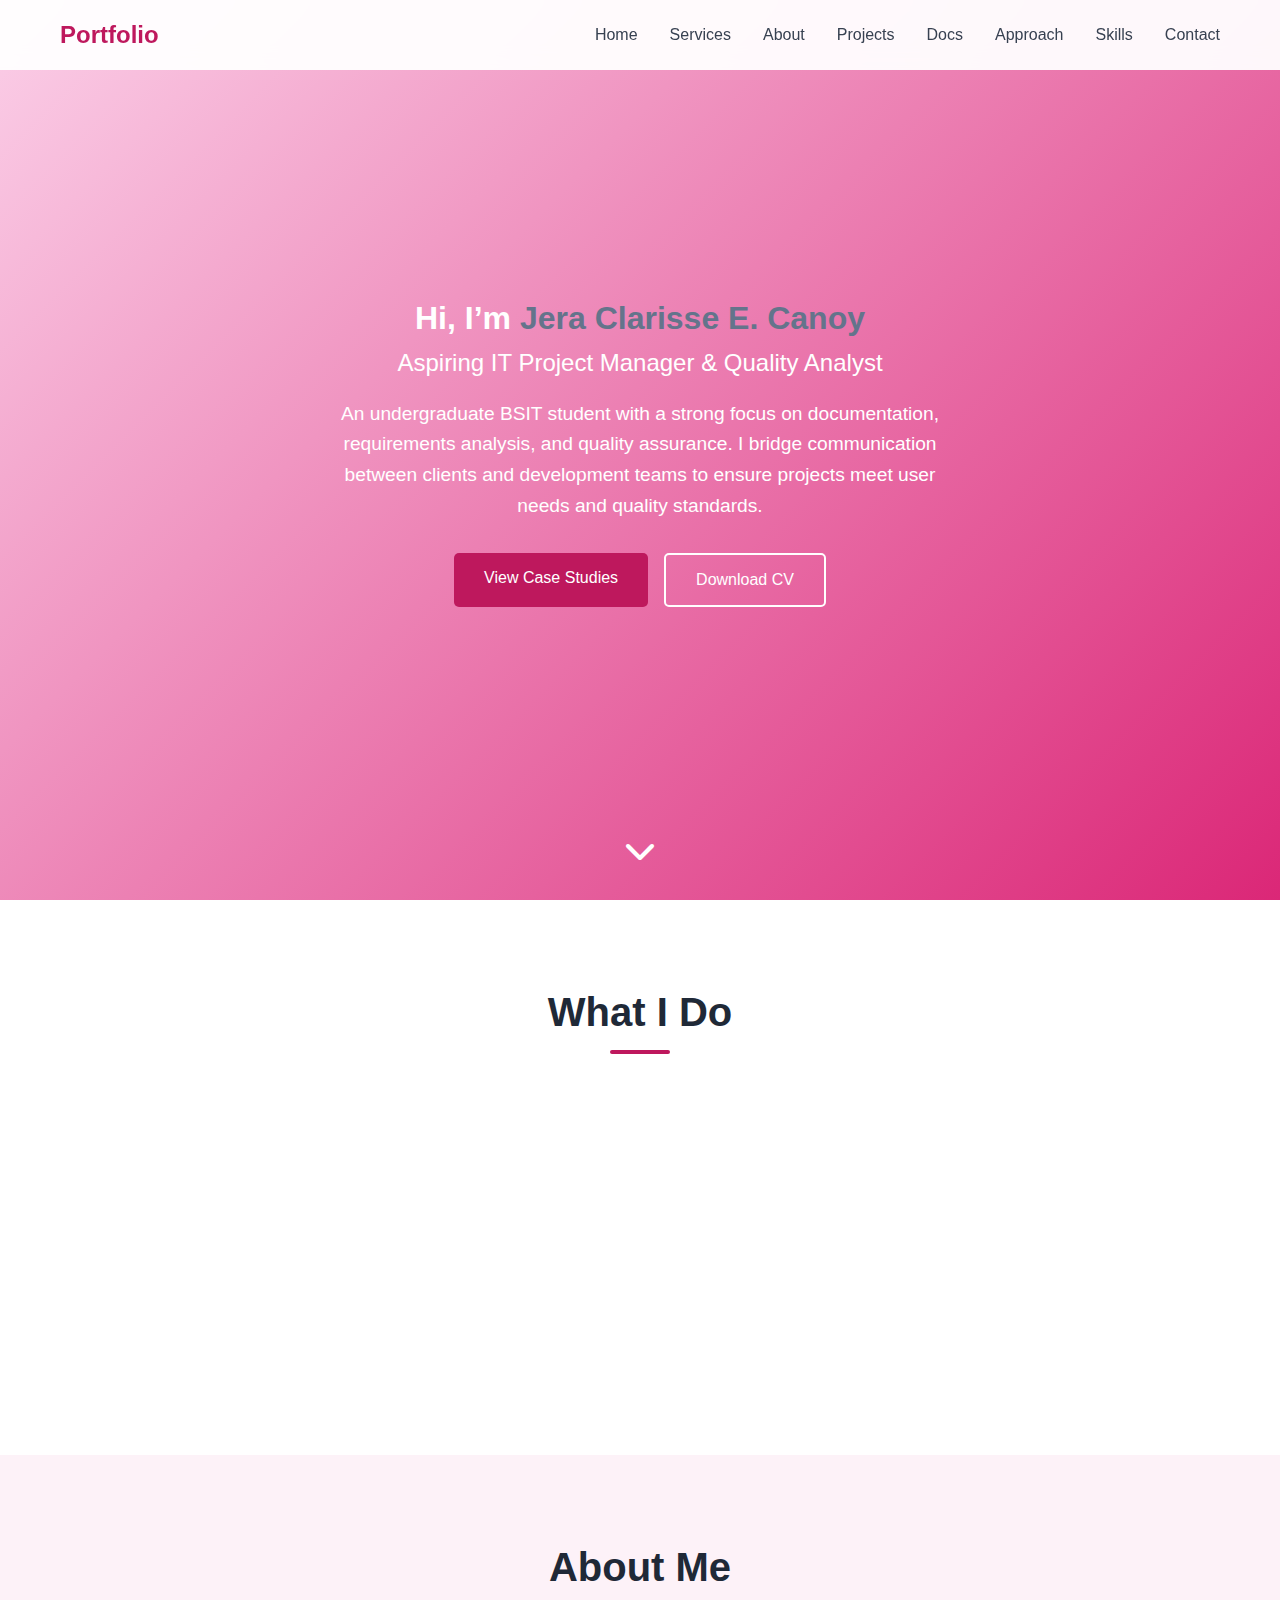
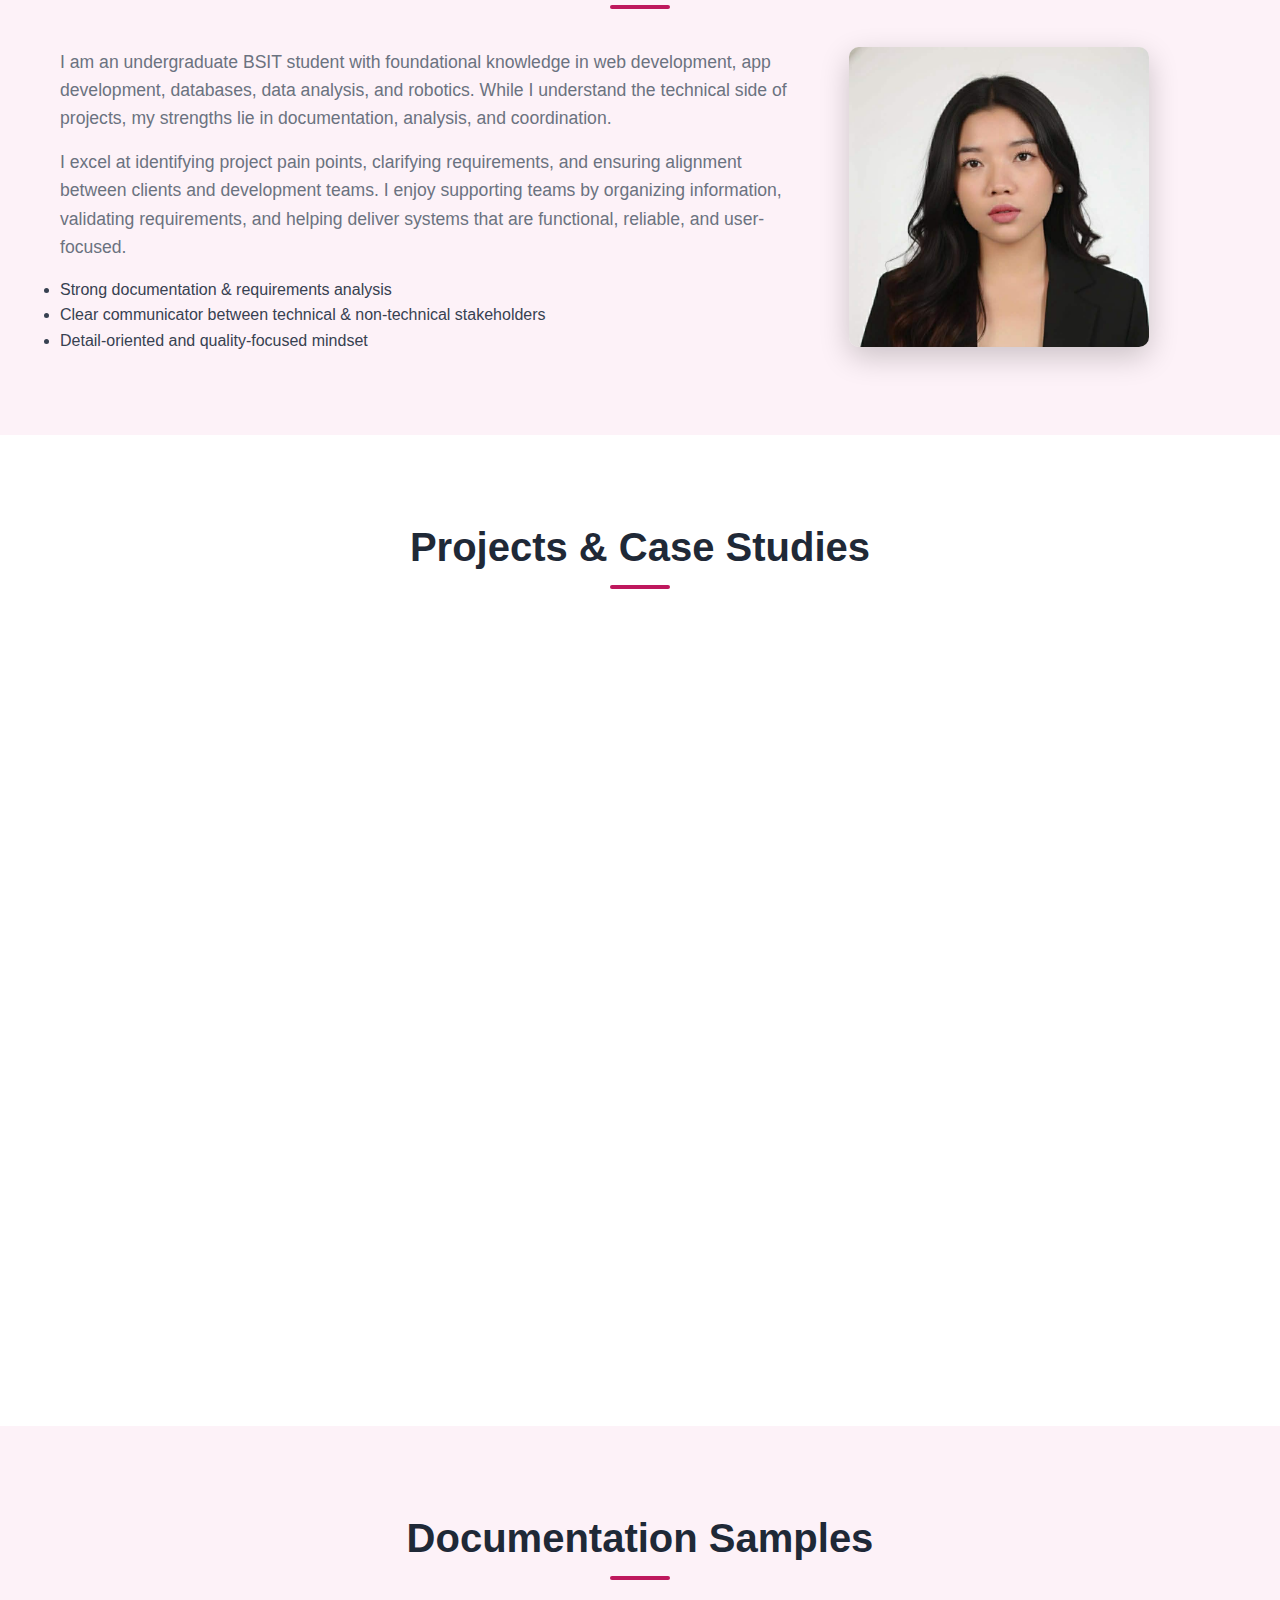
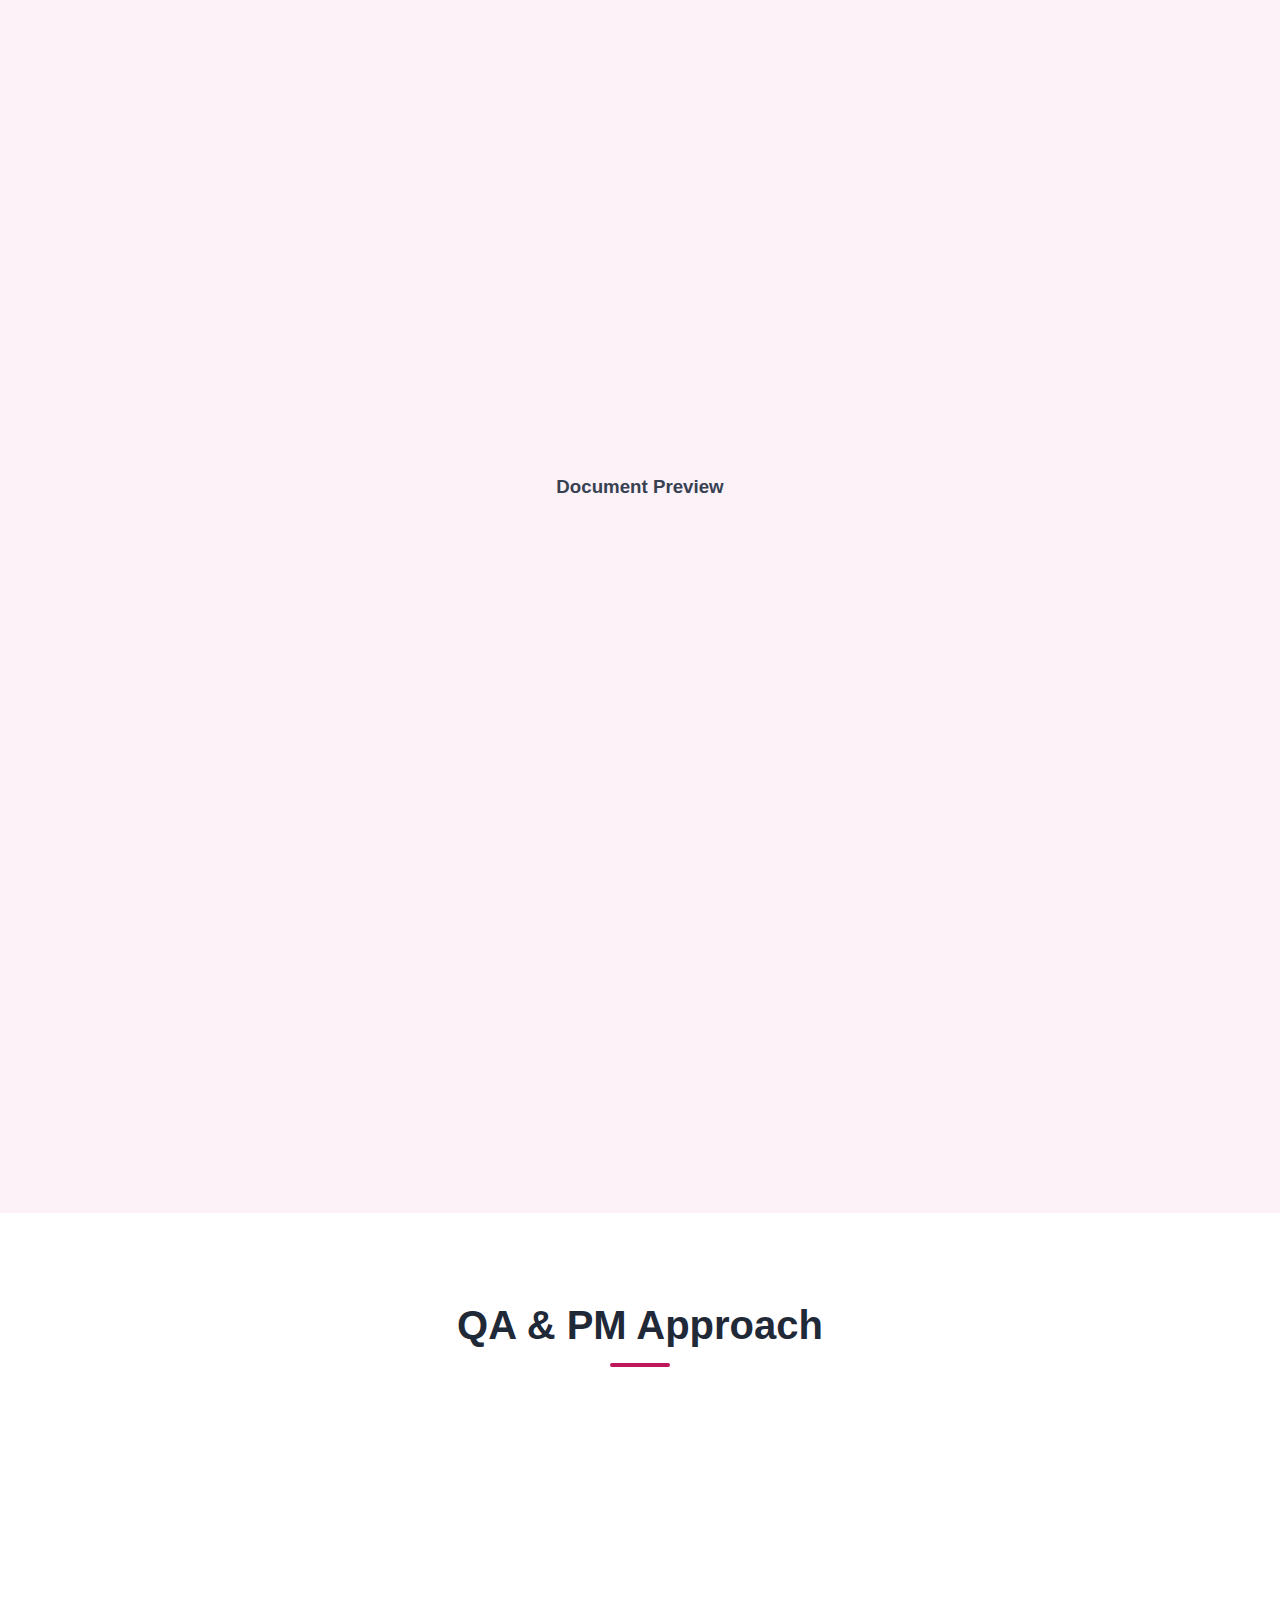
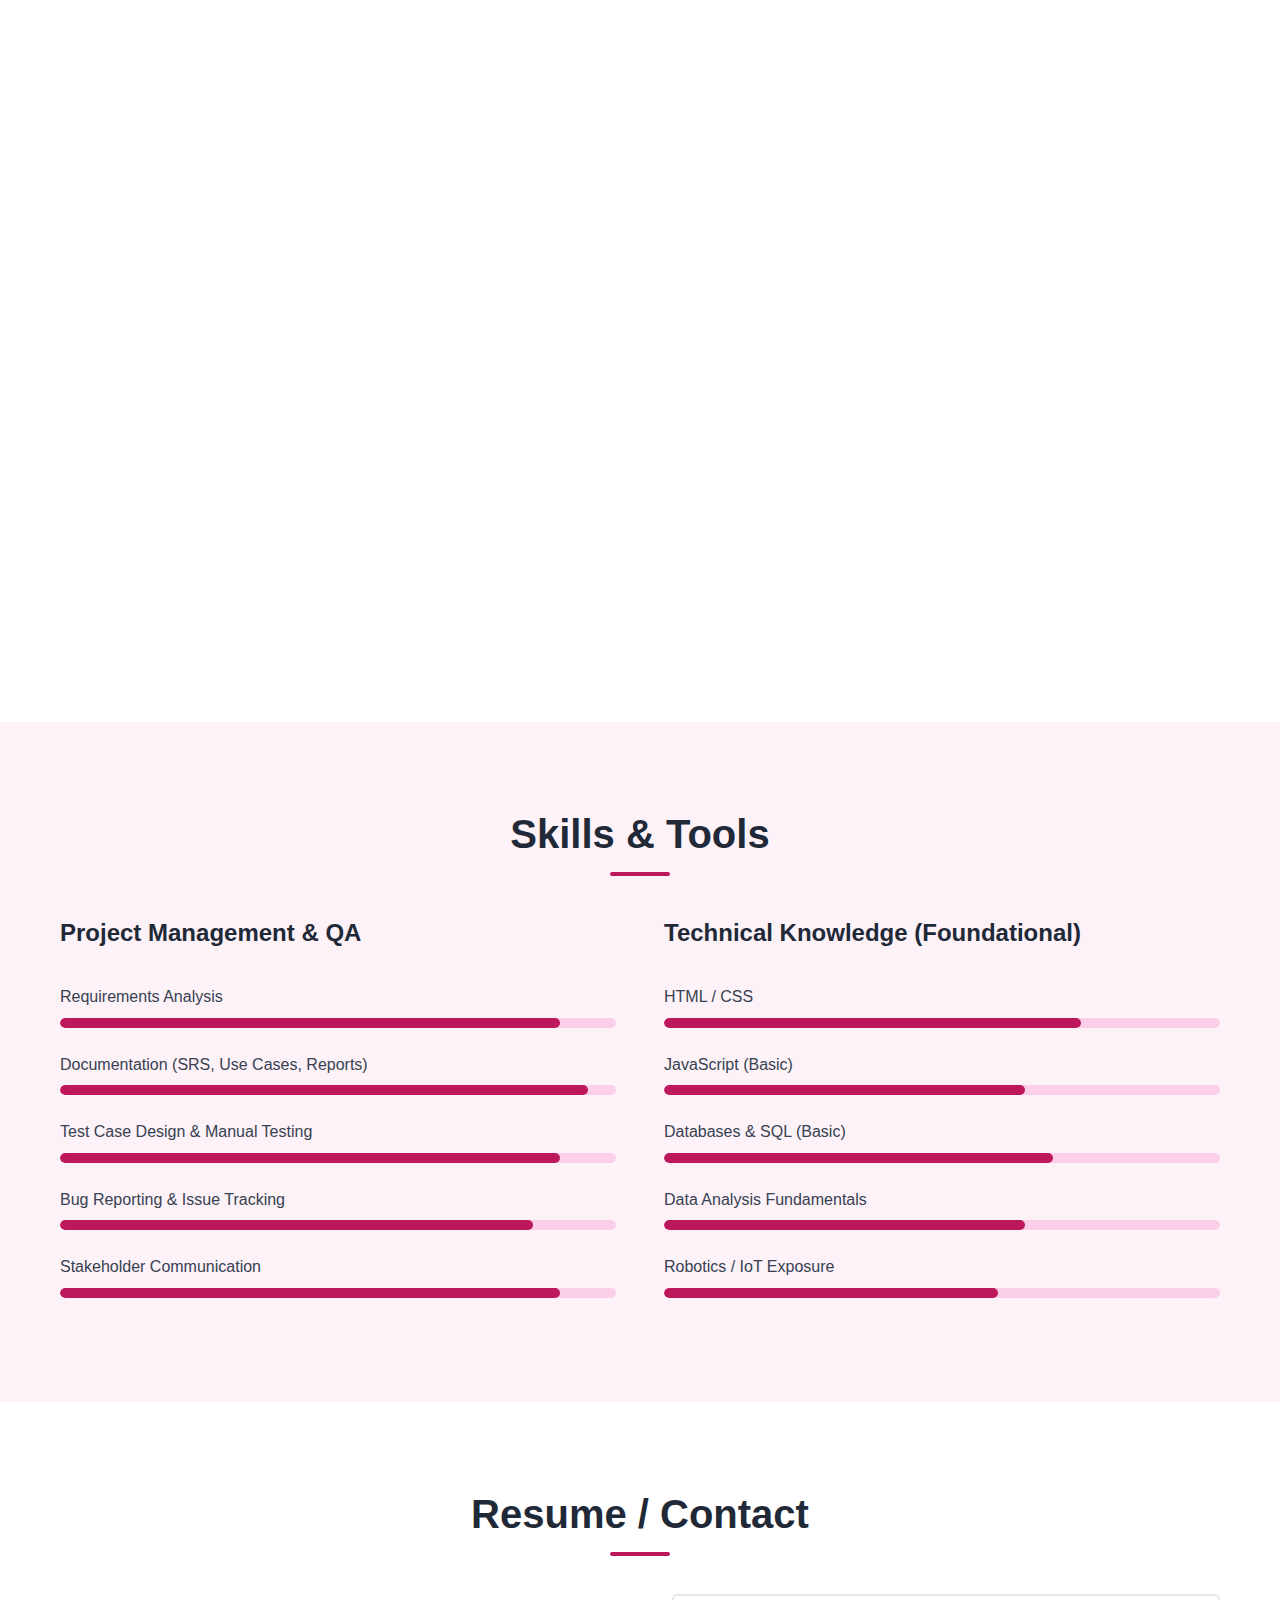
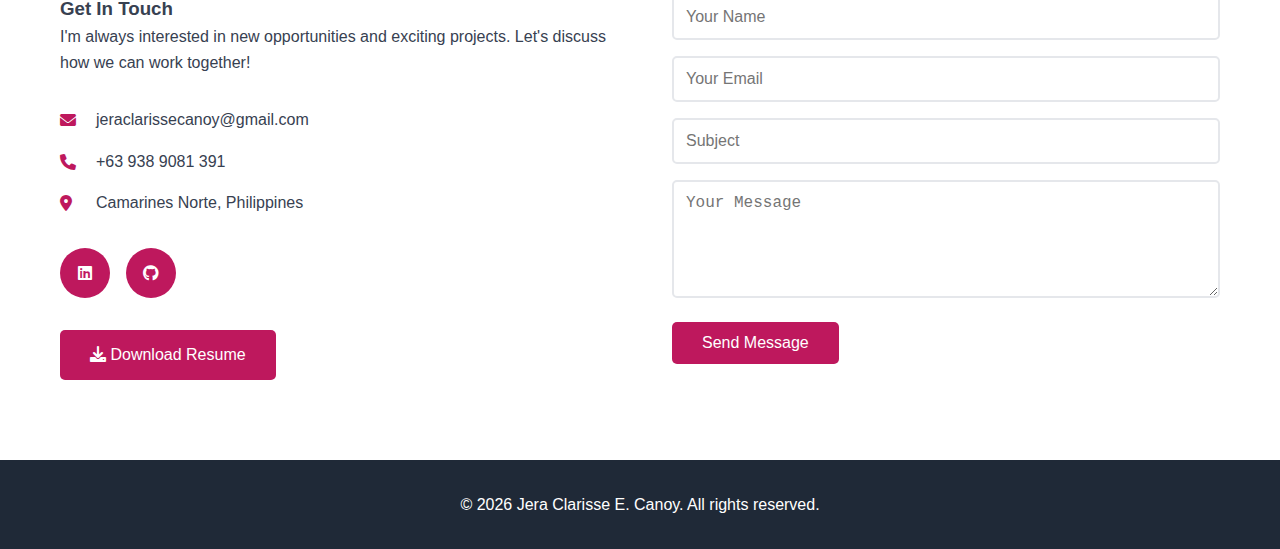
<file: index.html>
<!DOCTYPE html>
<html lang="en">
<head>
    <meta charset="UTF-8">
    <meta name="viewport" content="width=device-width, initial-scale=1.0">
    <title>Your Portfolio</title>
    <link rel="stylesheet" href="style.css">
    <link href="https://cdnjs.cloudflare.com/ajax/libs/font-awesome/6.0.0/css/all.min.css" rel="stylesheet">
</head>
<body>
    <!-- Navigation -->
    <nav class="navbar">
        <div class="nav-container">
            <div class="nav-logo">Portfolio</div>
            <div class="nav-menu" id="nav-menu">
                <a href="#hero" class="nav-link">Home</a>
                <a href="#what-i-do" class="nav-link">Services</a>
                <a href="#about" class="nav-link">About</a>
                <a href="#projects" class="nav-link">Projects</a>
                <a href="#documentation" class="nav-link">Docs</a>
                <a href="#qa-pm" class="nav-link">Approach</a>
                <a href="#skills" class="nav-link">Skills</a>
                <a href="#contact" class="nav-link">Contact</a>
            </div>
            <div class="nav-toggle" id="nav-toggle">
                <span class="bar"></span>
                <span class="bar"></span>
                <span class="bar"></span>
            </div>
        </div>
    </nav>

    <!-- Hero Section -->
<section id="hero" class="hero">
    <div class="hero-content">
        <h1 class="hero-title">
            Hi, I’m <span class="highlight">Jera Clarisse E. Canoy</span>
        </h1>

        <p class="hero-subtitle">
            Aspiring IT Project Manager & Quality Analyst
        </p>

        <p class="hero-description">
            An undergraduate BSIT student with a strong focus on documentation,
            requirements analysis, and quality assurance. I bridge communication
            between clients and development teams to ensure projects meet user needs
            and quality standards.
        </p>

        <div class="hero-buttons">
            <a href="#projects" class="btn btn-primary">View Case Studies</a>
            <a href="#contact" class="btn btn-secondary">Download CV</a>
        </div>
    </div>

    <div class="scroll-down">
        <i class="fas fa-chevron-down"></i>
    </div>
</section>

    <!-- What I Do Section -->
    <section id="what-i-do" class="section">
        <div class="container">
            <h2 class="section-title">What I Do</h2>
            <div class="services-grid">
                <div class="service-card">
                    <div class="service-icon">
                        <i class="fas fa-code"></i>
                    </div>
                    <h3>Web Development</h3>
                    <p>Creating responsive and interactive web applications using modern technologies.</p>
                </div>
                <div class="service-card">
                    <div class="service-icon">
                        <i class="fas fa-bug"></i>
                    </div>
                    <h3>Quality Assurance</h3>
                    <p>Ensuring software quality through comprehensive testing strategies and methodologies.</p>
                </div>
                <div class="service-card">
                    <div class="service-icon">
                        <i class="fas fa-tasks"></i>
                    </div>
                    <h3>Project Management</h3>
                    <p>Leading projects from conception to delivery with agile methodologies.</p>
                </div>
            </div>
        </div>
    </section>

    <!-- About Me Section -->
<section id="about" class="section bg-light">
    <div class="container">
        <h2 class="section-title">About Me</h2>

        <div class="about-content">
            <div class="about-text">
                <p>
                    I am an undergraduate BSIT student with foundational knowledge in
                    web development, app development, databases, data analysis, and robotics.
                    While I understand the technical side of projects, my strengths lie in
                    documentation, analysis, and coordination.
                </p>

                <p>
                    I excel at identifying project pain points, clarifying requirements,
                    and ensuring alignment between clients and development teams.
                    I enjoy supporting teams by organizing information, validating requirements,
                    and helping deliver systems that are functional, reliable, and user-focused.
                </p>

                <ul class="about-highlights">
                    <li>Strong documentation & requirements analysis</li>
                    <li>Clear communicator between technical & non-technical stakeholders</li>
                    <li>Detail-oriented and quality-focused mindset</li>
                </ul>
            </div>

            <div class="about-image">
                <img src="your-photo.jpg.jfif" alt="Jera Canoy" class="profile-img">
            </div>
        </div>
    </div>
</section>

    <!-- Projects Section -->
<section id="projects" class="section">
    <div class="container">
        <h2 class="section-title">Projects & Case Studies</h2>

        <div class="projects-grid">

            <!-- Project 1 -->
            <div class="project-card">
                <img src="mcr.jfif" alt="Project Screenshot" class="project-img">

                <div class="project-content">
                    <h3>Municipal Civil Registrar Digital Record Management System</h3>

                    <p class="project-role">
                        <strong>Role:</strong> Quality Analyst, Project Coordinator and Developer
                    </p>

                    <p class="project-description">
                        Led the design and development of a 2-tier system architecture utilizing Visual Basic for the user interface and MySQL for data management. I conducted client interviews to gather requirements and define system needs, ensuring alignment with business objectives. Additionally, I contributed to both front-end and back-end development, delivering a functional and efficient solution that met client expectations.
                    </p>

                    <div class="project-tech">
                        <span class="tech-tag">Requirements Analysis</span>
                        <span class="tech-tag">Test Case Design</span>
                        <span class="tech-tag">Bug Reporting</span>
                        <span class="tech-tag">Documentation</span>
                    </div>
                </div>
            </div>

            <!-- Project 2 -->
            <div class="project-card">
                <img src="vdvd.png" alt="Project Screenshot" class="project-img">

                <div class="project-content">
                    <h3>Smart Vending Machine Capstone Project</h3>

                    <p class="project-role">
                        <strong>Role:</strong> Documentation Lead, QA Support and Project Manager
                    </p>

                    <p class="project-description">
                        Led planning and coordination for a team-based capstone project.
                        An IoT-enabled vending machine system with a web dashboard.
                        I analyzed functional gaps, documented system workflows,
                        and assisted developers by translating client needs into clear specifications.
                    </p>

                    <div class="project-tech">
                        <span class="tech-tag">SRS Documentation</span>
                        <span class="tech-tag">User Stories</span>
                        <span class="tech-tag">Process Mapping</span>
                        <span class="tech-tag">Manual Testing</span>
                    </div>
                </div>
            </div>

            <!-- Project 3 (Optional) -->
            <div class="project-card">
                <img src="ssa.jfif" alt="Project Screenshot" class="project-img">

                <div class="project-content">
                    <h3>Sustainable Smart Agriculture</h3>

                    <p class="project-role">
                        <strong>Role:</strong> Documentation Lead
                    </p>

                    <p class="project-description">
                        Helped with the dsign of the application.
                        Managed task allocation, documented requirements, and ensured
                        smooth communication between team members.
                    </p>

                    <div class="project-tech">
                        <span class="tech-tag">Task Coordination</span>
                        <span class="tech-tag">Risk Analysis</span>
                        <span class="tech-tag">Team Communication</span>
                        <span class="tech-tag">Progress Tracking</span>
                    </div>
                </div>
            </div>

        </div>
    </div>
</section>

    <!-- Documentation Section -->
<section id="documentation" class="section bg-light">
    <div class="container">
        <h2 class="section-title">Documentation Samples</h2>

        <!-- DOCUMENT CARDS -->
        <div class="docs-grid">

            <!-- Document 1 -->
            <div class="doc-card">
                <div class="doc-icon">
                    <i class="fas fa-book"></i>
                </div>
                <h3>Smart Vending Documentation</h3>
                <p>Contains structured test cases and validation criteria used to verify system functionality, identify defects, and ensure compliance with defined requirements.</p>

                <a href="#preview"
                   class="doc-link"
                   onclick="loadPDF('docs/VENDO DITO (Final Paper_Hardbound).pdf')">
                    Preview <i class="fas fa-eye"></i>
                </a>

                <a href="docs/VENDO DITO (Final Paper_Hardbound).pdf"
                   class="doc-link"
                   target="_blank"
                   download>
                    Download <i class="fas fa-download"></i>
                </a>
            </div>

            <!-- Document 2 -->
            <div class="doc-card">
                <div class="doc-icon">
                    <i class="fas fa-clipboard-check"></i>
                </div>
                <h3>Requirement Specification for MCR</h3>
                <p>Defines functional and non-functional requirements, user roles, and system constraints to ensure clear project scope, stakeholder alignment, and testable acceptance criteria.</p>

                <a href="#preview"
                   class="doc-link"
                   onclick="loadPDF('docs/Requirement Specification Document.pdf')">
                    Preview <i class="fas fa-eye"></i>
                </a>

                <a href="docs/Requirement Specification Document.pdf"
                   class="doc-link"
                   target="_blank"
                   download>
                    Download <i class="fas fa-download"></i>
                </a>
            </div>

            <!-- Document 3 -->
            <div class="doc-card">
                <div class="doc-icon">
                    <i class="fas fa-file-code"></i>
                </div>
                <h3> Sustainable Smart Agriculture</h3>
                <p>Provides an overview of system architecture, workflows, and implementation planning to support project coordination, technical decision-making, and risk management.</p>

                <a href="#preview"
                   class="doc-link"
                   onclick="loadPDF('docs/Final-Paper_Smart-Agriculture_1-1.pdf')">
                    Preview <i class="fas fa-eye"></i>
                </a>

                <a href="docs/Final-Paper_Smart-Agriculture_1-1.pdf"
                   class="doc-link"
                   target="_blank"
                   download>
                    Download <i class="fas fa-download"></i>
                </a>
            </div>

        </div>

        <!-- PREVIEW AREA -->
        <div id="preview" style="margin-top:4rem;">
            <h3 style="text-align:center; margin-bottom:1.5rem;">
                Document Preview
            </h3>

            <div style="max-width:900px; margin:0 auto;">
                <iframe
                    id="pdfViewer"
                    width="100%"
                    height="600"
                    style="border:none; border-radius:10px;">
                </iframe>
            </div>
        </div>

    </div>
</section>

    <!-- QA & PM Approach Section -->
    <section id="qa-pm" class="section">
        <div class="container">
            <h2 class="section-title">QA & PM Approach</h2>
            <div class="approach-content">
                <div class="approach-item">
                    <div class="approach-number">01</div>
                    <div class="approach-text">
                        <h3>Requirements Analysis</h3>
                        <p>Thorough analysis of project requirements and stakeholder needs to ensure clear understanding and proper scope definition.</p>
                    </div>
                </div>
                <div class="approach-item">
                    <div class="approach-number">02</div>
                    <div class="approach-text">
                        <h3>Test Strategy Planning</h3>
                        <p>Developing comprehensive test strategies that cover functional, performance, and security aspects of the application.</p>
                    </div>
                </div>
                <div class="approach-item">
                    <div class="approach-number">03</div>
                    <div class="approach-text">
                        <h3>Agile Implementation</h3>
                        <p>Implementing agile methodologies with continuous integration and delivery practices for efficient project execution.</p>
                    </div>
                </div>
                <div class="approach-item">
                    <div class="approach-number">04</div>
                    <div class="approach-text">
                        <h3>Quality Monitoring</h3>
                        <p>Continuous monitoring of quality metrics and implementing feedback loops for continuous improvement.</p>
                    </div>
                </div>
            </div>
        </div>
    </section>

    <!-- Skills & Tools Section -->
<section id="skills" class="section bg-light">
    <div class="container">
        <h2 class="section-title">Skills & Tools</h2>

        <div class="skills-container">

            <!-- PM & QA Skills -->
            <div class="skills-category">
                <h3>Project Management & QA</h3>

                <div class="skills-list">
                    <div class="skill-item">
                        <span>Requirements Analysis</span>
                        <div class="skill-bar">
                            <div class="skill-progress" style="width: 90%"></div>
                        </div>
                    </div>

                    <div class="skill-item">
                        <span>Documentation (SRS, Use Cases, Reports)</span>
                        <div class="skill-bar">
                            <div class="skill-progress" style="width: 95%"></div>
                        </div>
                    </div>

                    <div class="skill-item">
                        <span>Test Case Design & Manual Testing</span>
                        <div class="skill-bar">
                            <div class="skill-progress" style="width: 90%"></div>
                        </div>
                    </div>

                    <div class="skill-item">
                        <span>Bug Reporting & Issue Tracking</span>
                        <div class="skill-bar">
                            <div class="skill-progress" style="width: 85%"></div>
                        </div>
                    </div>

                    <div class="skill-item">
                        <span>Stakeholder Communication</span>
                        <div class="skill-bar">
                            <div class="skill-progress" style="width: 90%"></div>
                        </div>
                    </div>
                </div>
            </div>

            <!-- Technical Knowledge -->
            <div class="skills-category">
                <h3>Technical Knowledge (Foundational)</h3>

                <div class="skills-list">
                    <div class="skill-item">
                        <span>HTML / CSS</span>
                        <div class="skill-bar">
                            <div class="skill-progress" style="width: 75%"></div>
                        </div>
                    </div>

                    <div class="skill-item">
                        <span>JavaScript (Basic)</span>
                        <div class="skill-bar">
                            <div class="skill-progress" style="width: 65%"></div>
                        </div>
                    </div>

                    <div class="skill-item">
                        <span>Databases & SQL (Basic)</span>
                        <div class="skill-bar">
                            <div class="skill-progress" style="width: 70%"></div>
                        </div>
                    </div>

                    <div class="skill-item">
                        <span>Data Analysis Fundamentals</span>
                        <div class="skill-bar">
                            <div class="skill-progress" style="width: 65%"></div>
                        </div>
                    </div>

                    <div class="skill-item">
                        <span>Robotics / IoT Exposure</span>
                        <div class="skill-bar">
                            <div class="skill-progress" style="width: 60%"></div>
                        </div>
                    </div>
                </div>
            </div>

        </div>
    </div>
</section>

    <!-- Resume / Contact Section -->
    <section id="contact" class="section">
        <div class="container">
            <h2 class="section-title">Resume / Contact</h2>
            <div class="contact-content">
                <div class="contact-info">
                    <h3>Get In Touch</h3>
                    <p>I'm always interested in new opportunities and exciting projects. Let's discuss how we can work together!</p>
                    <div class="contact-items">
                        <div class="contact-item">
                            <i class="fas fa-envelope"></i>
                            <span>jeraclarissecanoy@gmail.com</span>
                        </div>
                        <div class="contact-item">
                            <i class="fas fa-phone"></i>
                            <span>+63 938 9081 391</span>
                        </div>
                        <div class="contact-item">
                            <i class="fas fa-map-marker-alt"></i>
                            <span>Camarines Norte, Philippines</span>
                        </div>
                    </div>
                    <div class="social-links">
    <a href="https://ph.linkedin.com/in/jera-clarisse-canoy-159476394" 
       class="social-link" 
       target="_blank" 
       rel="noopener noreferrer">
        <i class="fab fa-linkedin"></i>
    </a>

    <a href="https://github.com/clarissecanoy" 
       class="social-link" 
       target="_blank" 
       rel="noopener noreferrer">
        <i class="fab fa-github"></i>
    </a>
</div>
                    <a href="your-resume.pdf" class="btn btn-primary" download>
                        <i class="fas fa-download"></i> Download Resume
                    </a>
                </div>
                <div class="contact-form">
                    <form id="contactForm">
                        <div class="form-group">
                            <input type="text" id="name" name="name" placeholder="Your Name" required>
                        </div>
                        <div class="form-group">
                            <input type="email" id="email" name="email" placeholder="Your Email" required>
                        </div>
                        <div class="form-group">
                            <input type="text" id="subject" name="subject" placeholder="Subject" required>
                        </div>
                        <div class="form-group">
                            <textarea id="message" name="message" rows="5" placeholder="Your Message" required></textarea>
                        </div>
                        <button type="submit" class="btn btn-primary">Send Message</button>
                    </form>
                </div>
            </div>
        </div>
    </section>

    <!-- Footer -->
    <footer class="footer">
        <div class="container">
            <p>&copy; 2026 Jera Clarisse E. Canoy. All rights reserved.</p>
        </div>
    </footer>

    <script src="script.js"></script>
</body>
</html>
</file>
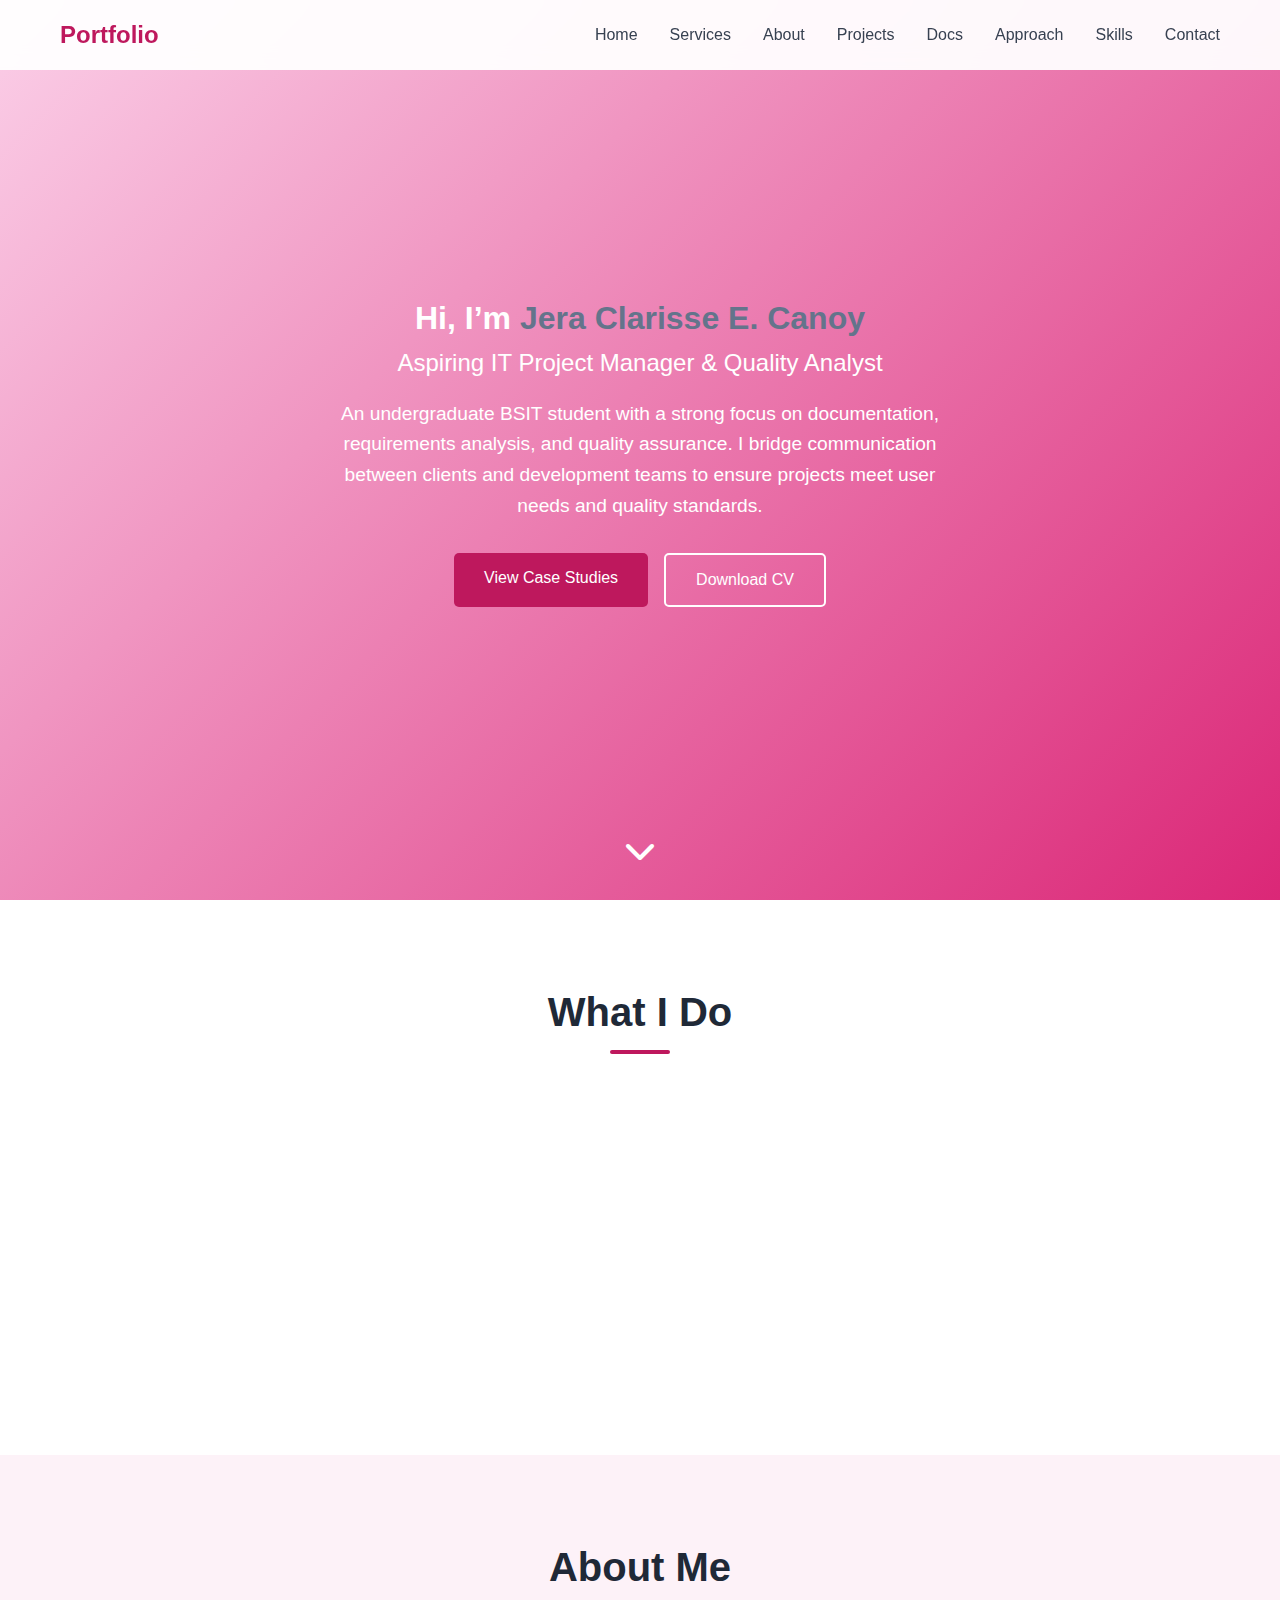
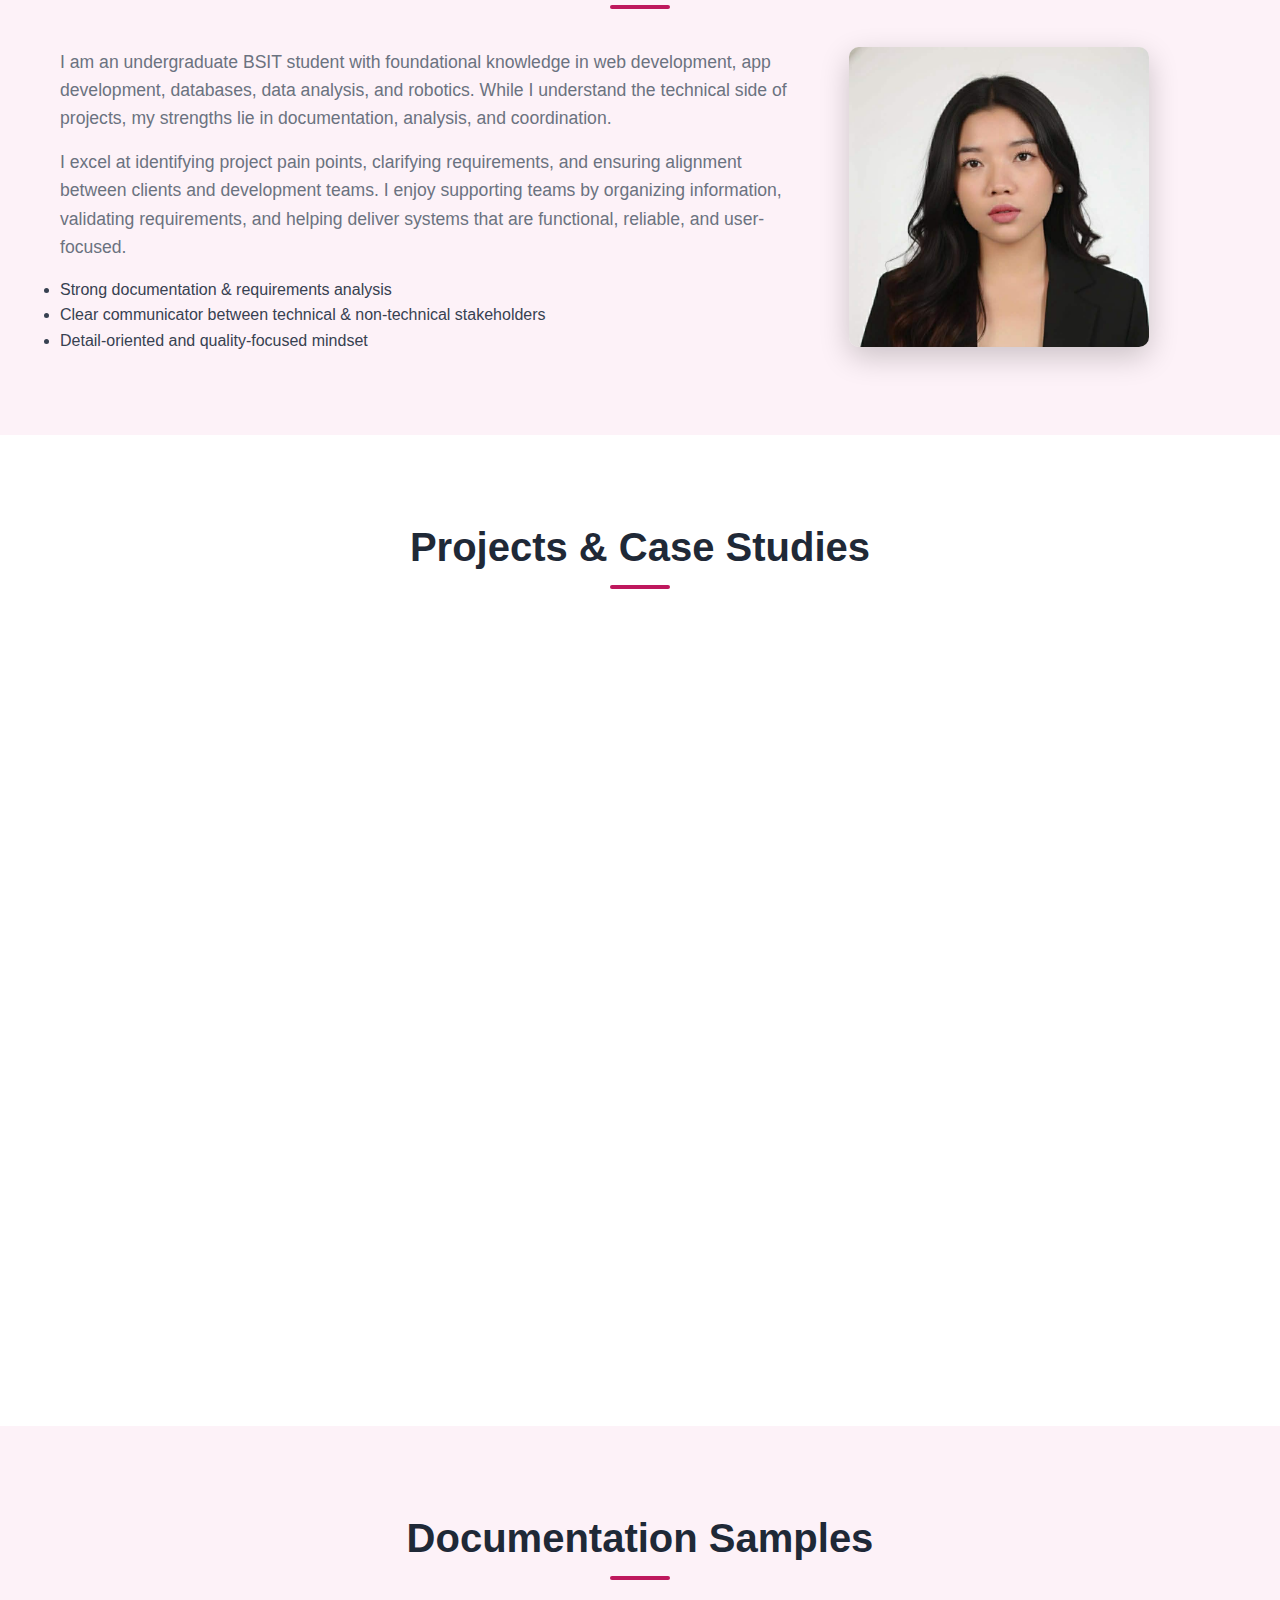
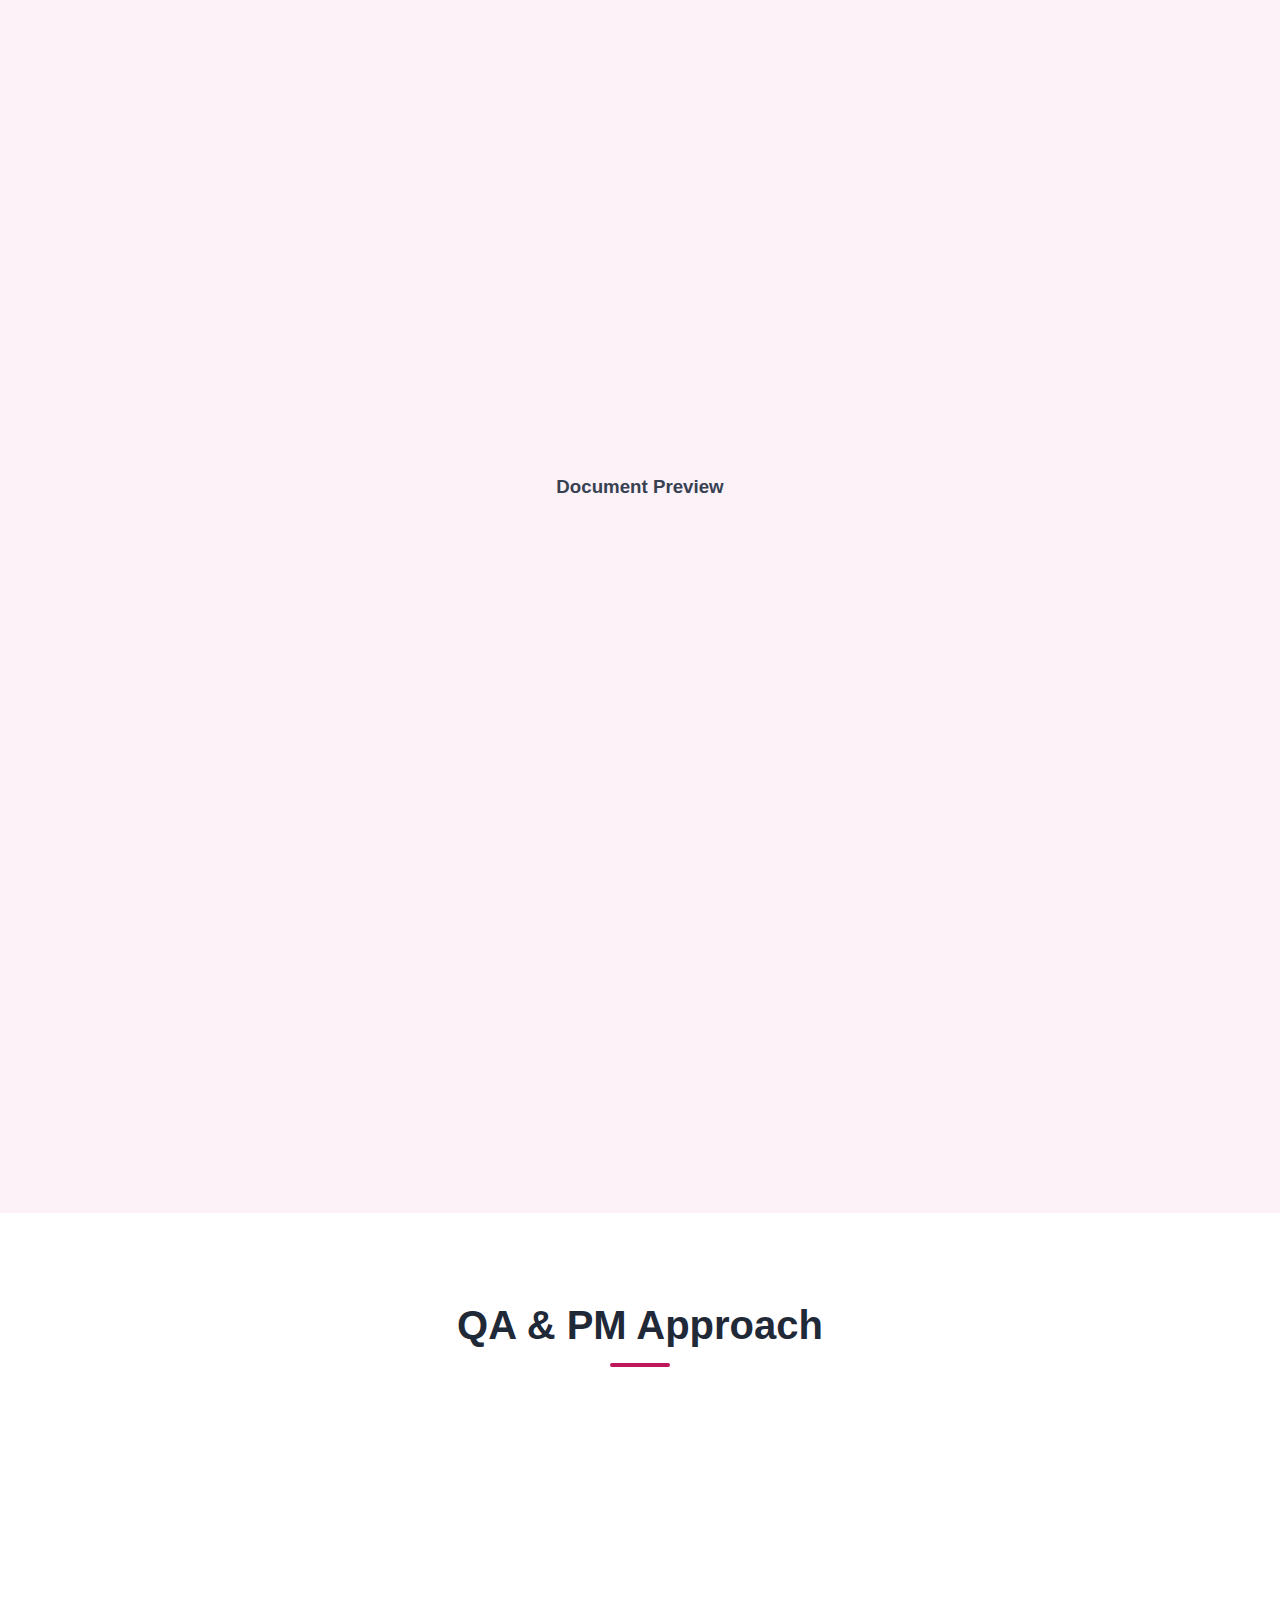
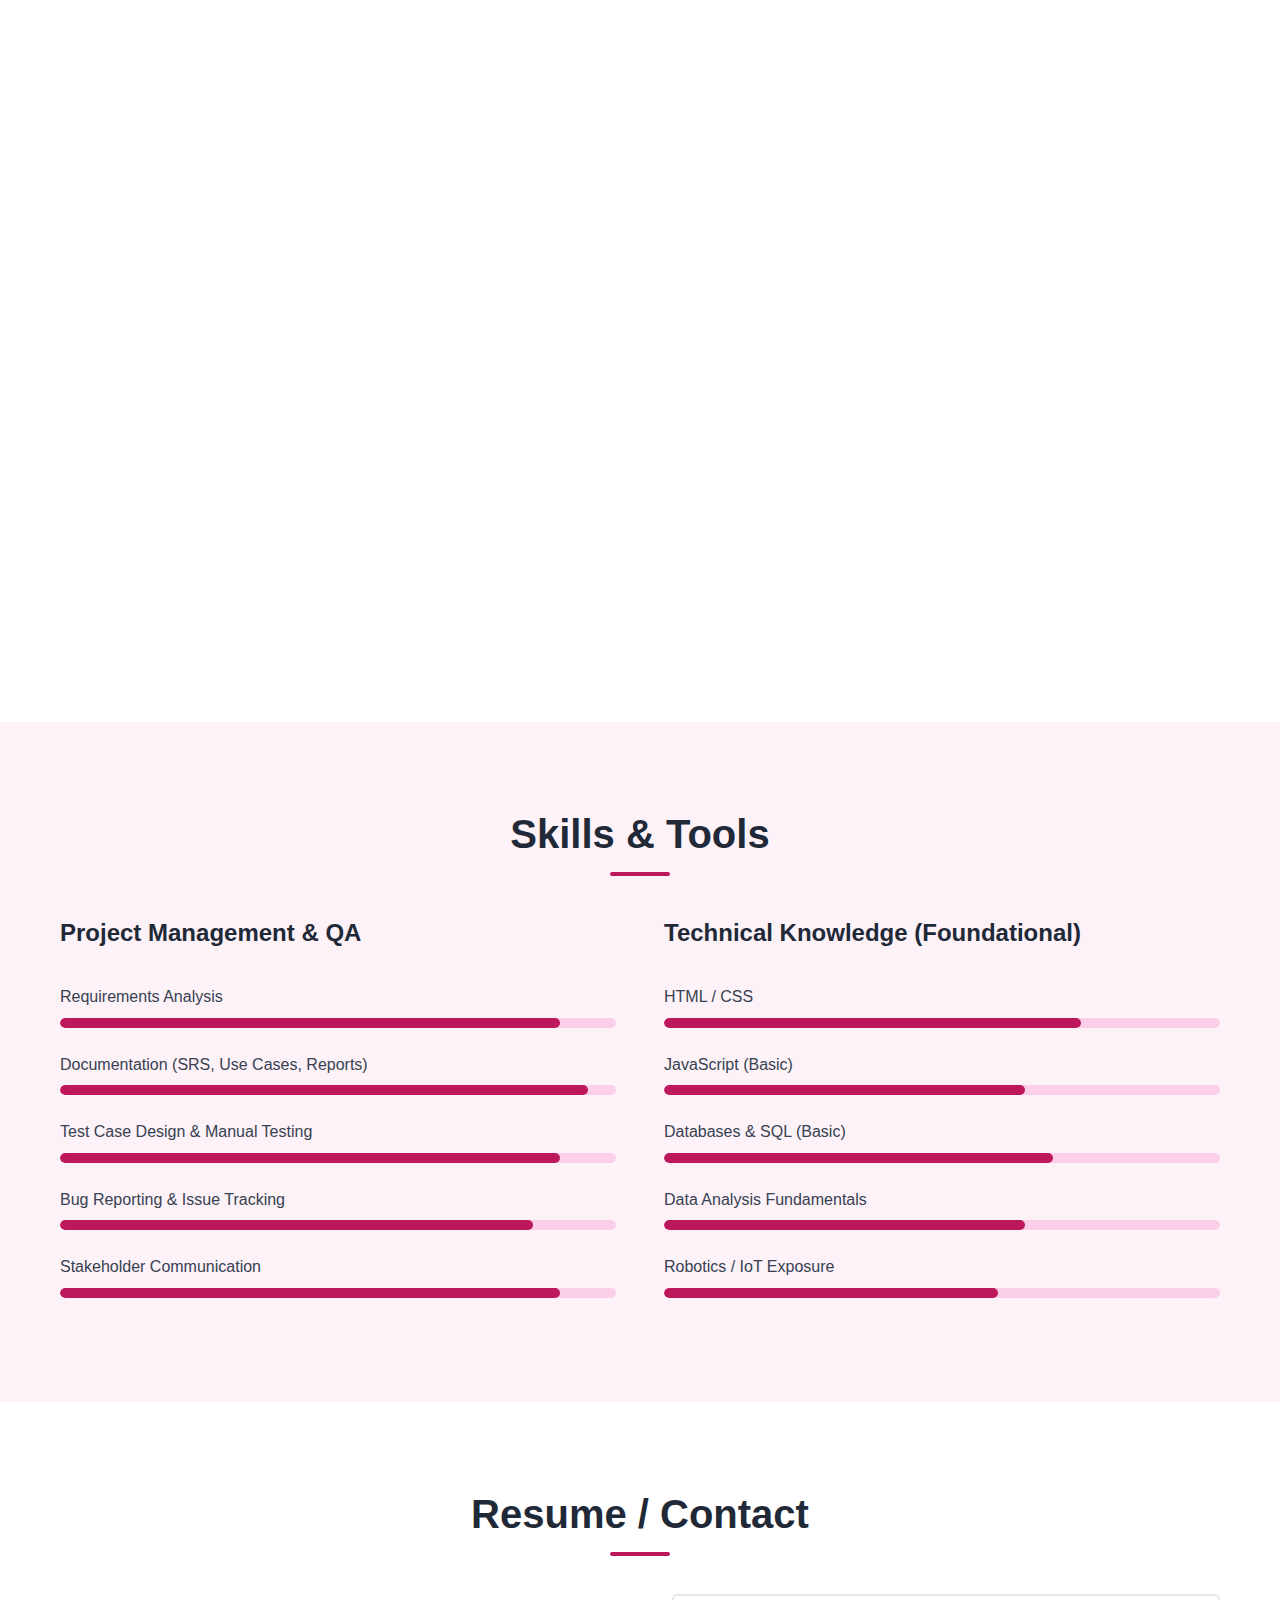
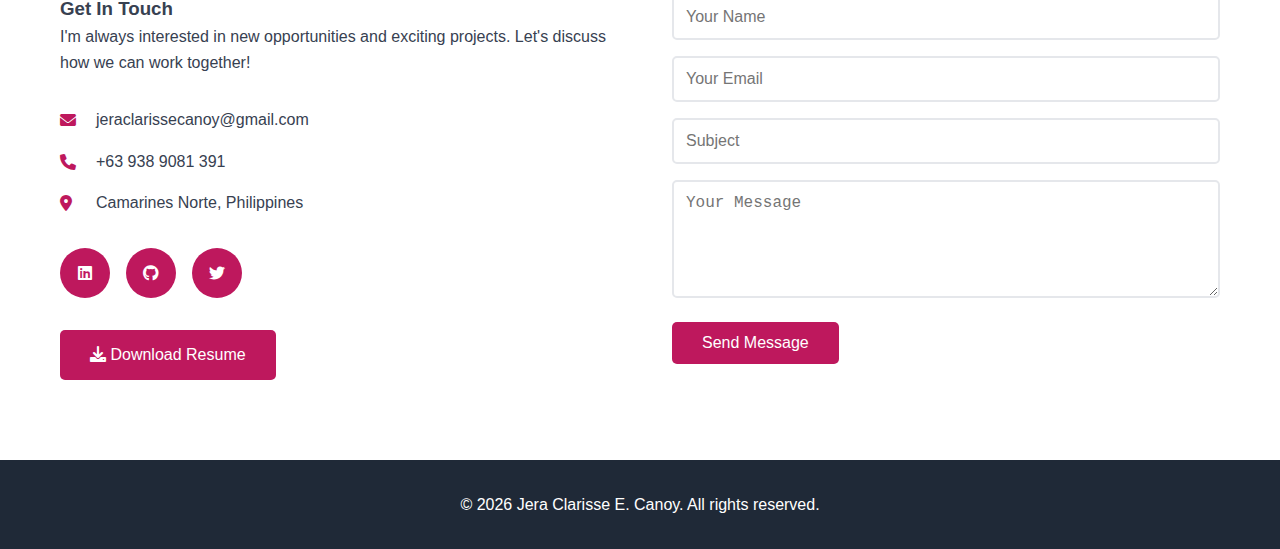
<file: html.html>
<!DOCTYPE html>
<html lang="en">
<head>
    <meta charset="UTF-8">
    <meta name="viewport" content="width=device-width, initial-scale=1.0">
    <title>Your Portfolio</title>
    <link rel="stylesheet" href="style.css">
    <link href="https://cdnjs.cloudflare.com/ajax/libs/font-awesome/6.0.0/css/all.min.css" rel="stylesheet">
</head>
<body>
    <!-- Navigation -->
    <nav class="navbar">
        <div class="nav-container">
            <div class="nav-logo">Portfolio</div>
            <div class="nav-menu" id="nav-menu">
                <a href="#hero" class="nav-link">Home</a>
                <a href="#what-i-do" class="nav-link">Services</a>
                <a href="#about" class="nav-link">About</a>
                <a href="#projects" class="nav-link">Projects</a>
                <a href="#documentation" class="nav-link">Docs</a>
                <a href="#qa-pm" class="nav-link">Approach</a>
                <a href="#skills" class="nav-link">Skills</a>
                <a href="#contact" class="nav-link">Contact</a>
            </div>
            <div class="nav-toggle" id="nav-toggle">
                <span class="bar"></span>
                <span class="bar"></span>
                <span class="bar"></span>
            </div>
        </div>
    </nav>

    <!-- Hero Section -->
<section id="hero" class="hero">
    <div class="hero-content">
        <h1 class="hero-title">
            Hi, I’m <span class="highlight">Jera Clarisse E. Canoy</span>
        </h1>

        <p class="hero-subtitle">
            Aspiring IT Project Manager & Quality Analyst
        </p>

        <p class="hero-description">
            An undergraduate BSIT student with a strong focus on documentation,
            requirements analysis, and quality assurance. I bridge communication
            between clients and development teams to ensure projects meet user needs
            and quality standards.
        </p>

        <div class="hero-buttons">
            <a href="#projects" class="btn btn-primary">View Case Studies</a>
            <a href="#contact" class="btn btn-secondary">Download CV</a>
        </div>
    </div>

    <div class="scroll-down">
        <i class="fas fa-chevron-down"></i>
    </div>
</section>

    <!-- What I Do Section -->
    <section id="what-i-do" class="section">
        <div class="container">
            <h2 class="section-title">What I Do</h2>
            <div class="services-grid">
                <div class="service-card">
                    <div class="service-icon">
                        <i class="fas fa-code"></i>
                    </div>
                    <h3>Web Development</h3>
                    <p>Creating responsive and interactive web applications using modern technologies.</p>
                </div>
                <div class="service-card">
                    <div class="service-icon">
                        <i class="fas fa-bug"></i>
                    </div>
                    <h3>Quality Assurance</h3>
                    <p>Ensuring software quality through comprehensive testing strategies and methodologies.</p>
                </div>
                <div class="service-card">
                    <div class="service-icon">
                        <i class="fas fa-tasks"></i>
                    </div>
                    <h3>Project Management</h3>
                    <p>Leading projects from conception to delivery with agile methodologies.</p>
                </div>
            </div>
        </div>
    </section>

    <!-- About Me Section -->
<section id="about" class="section bg-light">
    <div class="container">
        <h2 class="section-title">About Me</h2>

        <div class="about-content">
            <div class="about-text">
                <p>
                    I am an undergraduate BSIT student with foundational knowledge in
                    web development, app development, databases, data analysis, and robotics.
                    While I understand the technical side of projects, my strengths lie in
                    documentation, analysis, and coordination.
                </p>

                <p>
                    I excel at identifying project pain points, clarifying requirements,
                    and ensuring alignment between clients and development teams.
                    I enjoy supporting teams by organizing information, validating requirements,
                    and helping deliver systems that are functional, reliable, and user-focused.
                </p>

                <ul class="about-highlights">
                    <li>Strong documentation & requirements analysis</li>
                    <li>Clear communicator between technical & non-technical stakeholders</li>
                    <li>Detail-oriented and quality-focused mindset</li>
                </ul>
            </div>

            <div class="about-image">
                <img src="your-photo.jpg.jfif" alt="Jera Canoy" class="profile-img">
            </div>
        </div>
    </div>
</section>

    <!-- Projects Section -->
<section id="projects" class="section">
    <div class="container">
        <h2 class="section-title">Projects & Case Studies</h2>

        <div class="projects-grid">

            <!-- Project 1 -->
            <div class="project-card">
                <img src="mcr.jfif" alt="Project Screenshot" class="project-img">

                <div class="project-content">
                    <h3>Municipal Civil Registrar Digital Record Management System</h3>

                    <p class="project-role">
                        <strong>Role:</strong> Quality Analyst, Project Coordinator and Developer
                    </p>

                    <p class="project-description">
                        Led the design and development of a 2-tier system architecture utilizing Visual Basic for the user interface and MySQL for data management. I conducted client interviews to gather requirements and define system needs, ensuring alignment with business objectives. Additionally, I contributed to both front-end and back-end development, delivering a functional and efficient solution that met client expectations.
                    </p>

                    <div class="project-tech">
                        <span class="tech-tag">Requirements Analysis</span>
                        <span class="tech-tag">Test Case Design</span>
                        <span class="tech-tag">Bug Reporting</span>
                        <span class="tech-tag">Documentation</span>
                    </div>
                </div>
            </div>

            <!-- Project 2 -->
            <div class="project-card">
                <img src="vdvd.png" alt="Project Screenshot" class="project-img">

                <div class="project-content">
                    <h3>Smart Vending Machine Capstone Project</h3>

                    <p class="project-role">
                        <strong>Role:</strong> Documentation Lead, QA Support and Project Manager
                    </p>

                    <p class="project-description">
                        Led planning and coordination for a team-based capstone project.
                        An IoT-enabled vending machine system with a web dashboard.
                        I analyzed functional gaps, documented system workflows,
                        and assisted developers by translating client needs into clear specifications.
                    </p>

                    <div class="project-tech">
                        <span class="tech-tag">SRS Documentation</span>
                        <span class="tech-tag">User Stories</span>
                        <span class="tech-tag">Process Mapping</span>
                        <span class="tech-tag">Manual Testing</span>
                    </div>
                </div>
            </div>

            <!-- Project 3 (Optional) -->
            <div class="project-card">
                <img src="ssa.jfif" alt="Project Screenshot" class="project-img">

                <div class="project-content">
                    <h3>Sustainable Smart Agriculture</h3>

                    <p class="project-role">
                        <strong>Role:</strong> Documentation Lead
                    </p>

                    <p class="project-description">
                        Helped with the dsign of the application.
                        Managed task allocation, documented requirements, and ensured
                        smooth communication between team members.
                    </p>

                    <div class="project-tech">
                        <span class="tech-tag">Task Coordination</span>
                        <span class="tech-tag">Risk Analysis</span>
                        <span class="tech-tag">Team Communication</span>
                        <span class="tech-tag">Progress Tracking</span>
                    </div>
                </div>
            </div>

        </div>
    </div>
</section>

    <!-- Documentation Section -->
<section id="documentation" class="section bg-light">
    <div class="container">
        <h2 class="section-title">Documentation Samples</h2>

        <!-- DOCUMENT CARDS -->
        <div class="docs-grid">

            <!-- Document 1 -->
            <div class="doc-card">
                <div class="doc-icon">
                    <i class="fas fa-book"></i>
                </div>
                <h3>Smart Vending Documentation</h3>
                <p>Contains structured test cases and validation criteria used to verify system functionality, identify defects, and ensure compliance with defined requirements.</p>

                <a href="#preview"
                   class="doc-link"
                   onclick="loadPDF('docs/VENDO DITO (Final Paper_Hardbound).pdf')">
                    Preview <i class="fas fa-eye"></i>
                </a>

                <a href="docs/VENDO DITO (Final Paper_Hardbound).pdf"
                   class="doc-link"
                   target="_blank"
                   download>
                    Download <i class="fas fa-download"></i>
                </a>
            </div>

            <!-- Document 2 -->
            <div class="doc-card">
                <div class="doc-icon">
                    <i class="fas fa-clipboard-check"></i>
                </div>
                <h3>Requirement Specification for MCR</h3>
                <p>Defines functional and non-functional requirements, user roles, and system constraints to ensure clear project scope, stakeholder alignment, and testable acceptance criteria.</p>

                <a href="#preview"
                   class="doc-link"
                   onclick="loadPDF('docs/Requirement Specification Document.pdf')">
                    Preview <i class="fas fa-eye"></i>
                </a>

                <a href="docs/Requirement Specification Document.pdf"
                   class="doc-link"
                   target="_blank"
                   download>
                    Download <i class="fas fa-download"></i>
                </a>
            </div>

            <!-- Document 3 -->
            <div class="doc-card">
                <div class="doc-icon">
                    <i class="fas fa-file-code"></i>
                </div>
                <h3> Sustainable Smart Agriculture</h3>
                <p>Provides an overview of system architecture, workflows, and implementation planning to support project coordination, technical decision-making, and risk management.</p>

                <a href="#preview"
                   class="doc-link"
                   onclick="loadPDF('docs/Final-Paper_Smart-Agriculture_1-1.pdf')">
                    Preview <i class="fas fa-eye"></i>
                </a>

                <a href="docs/Final-Paper_Smart-Agriculture_1-1.pdf"
                   class="doc-link"
                   target="_blank"
                   download>
                    Download <i class="fas fa-download"></i>
                </a>
            </div>

        </div>

        <!-- PREVIEW AREA -->
        <div id="preview" style="margin-top:4rem;">
            <h3 style="text-align:center; margin-bottom:1.5rem;">
                Document Preview
            </h3>

            <div style="max-width:900px; margin:0 auto;">
                <iframe
                    id="pdfViewer"
                    width="100%"
                    height="600"
                    style="border:none; border-radius:10px;">
                </iframe>
            </div>
        </div>

    </div>
</section>

    <!-- QA & PM Approach Section -->
    <section id="qa-pm" class="section">
        <div class="container">
            <h2 class="section-title">QA & PM Approach</h2>
            <div class="approach-content">
                <div class="approach-item">
                    <div class="approach-number">01</div>
                    <div class="approach-text">
                        <h3>Requirements Analysis</h3>
                        <p>Thorough analysis of project requirements and stakeholder needs to ensure clear understanding and proper scope definition.</p>
                    </div>
                </div>
                <div class="approach-item">
                    <div class="approach-number">02</div>
                    <div class="approach-text">
                        <h3>Test Strategy Planning</h3>
                        <p>Developing comprehensive test strategies that cover functional, performance, and security aspects of the application.</p>
                    </div>
                </div>
                <div class="approach-item">
                    <div class="approach-number">03</div>
                    <div class="approach-text">
                        <h3>Agile Implementation</h3>
                        <p>Implementing agile methodologies with continuous integration and delivery practices for efficient project execution.</p>
                    </div>
                </div>
                <div class="approach-item">
                    <div class="approach-number">04</div>
                    <div class="approach-text">
                        <h3>Quality Monitoring</h3>
                        <p>Continuous monitoring of quality metrics and implementing feedback loops for continuous improvement.</p>
                    </div>
                </div>
            </div>
        </div>
    </section>

    <!-- Skills & Tools Section -->
<section id="skills" class="section bg-light">
    <div class="container">
        <h2 class="section-title">Skills & Tools</h2>

        <div class="skills-container">

            <!-- PM & QA Skills -->
            <div class="skills-category">
                <h3>Project Management & QA</h3>

                <div class="skills-list">
                    <div class="skill-item">
                        <span>Requirements Analysis</span>
                        <div class="skill-bar">
                            <div class="skill-progress" style="width: 90%"></div>
                        </div>
                    </div>

                    <div class="skill-item">
                        <span>Documentation (SRS, Use Cases, Reports)</span>
                        <div class="skill-bar">
                            <div class="skill-progress" style="width: 95%"></div>
                        </div>
                    </div>

                    <div class="skill-item">
                        <span>Test Case Design & Manual Testing</span>
                        <div class="skill-bar">
                            <div class="skill-progress" style="width: 90%"></div>
                        </div>
                    </div>

                    <div class="skill-item">
                        <span>Bug Reporting & Issue Tracking</span>
                        <div class="skill-bar">
                            <div class="skill-progress" style="width: 85%"></div>
                        </div>
                    </div>

                    <div class="skill-item">
                        <span>Stakeholder Communication</span>
                        <div class="skill-bar">
                            <div class="skill-progress" style="width: 90%"></div>
                        </div>
                    </div>
                </div>
            </div>

            <!-- Technical Knowledge -->
            <div class="skills-category">
                <h3>Technical Knowledge (Foundational)</h3>

                <div class="skills-list">
                    <div class="skill-item">
                        <span>HTML / CSS</span>
                        <div class="skill-bar">
                            <div class="skill-progress" style="width: 75%"></div>
                        </div>
                    </div>

                    <div class="skill-item">
                        <span>JavaScript (Basic)</span>
                        <div class="skill-bar">
                            <div class="skill-progress" style="width: 65%"></div>
                        </div>
                    </div>

                    <div class="skill-item">
                        <span>Databases & SQL (Basic)</span>
                        <div class="skill-bar">
                            <div class="skill-progress" style="width: 70%"></div>
                        </div>
                    </div>

                    <div class="skill-item">
                        <span>Data Analysis Fundamentals</span>
                        <div class="skill-bar">
                            <div class="skill-progress" style="width: 65%"></div>
                        </div>
                    </div>

                    <div class="skill-item">
                        <span>Robotics / IoT Exposure</span>
                        <div class="skill-bar">
                            <div class="skill-progress" style="width: 60%"></div>
                        </div>
                    </div>
                </div>
            </div>

        </div>
    </div>
</section>

    <!-- Resume / Contact Section -->
    <section id="contact" class="section">
        <div class="container">
            <h2 class="section-title">Resume / Contact</h2>
            <div class="contact-content">
                <div class="contact-info">
                    <h3>Get In Touch</h3>
                    <p>I'm always interested in new opportunities and exciting projects. Let's discuss how we can work together!</p>
                    <div class="contact-items">
                        <div class="contact-item">
                            <i class="fas fa-envelope"></i>
                            <span>jeraclarissecanoy@gmail.com</span>
                        </div>
                        <div class="contact-item">
                            <i class="fas fa-phone"></i>
                            <span>+63 938 9081 391</span>
                        </div>
                        <div class="contact-item">
                            <i class="fas fa-map-marker-alt"></i>
                            <span>Camarines Norte, Philippines</span>
                        </div>
                    </div>
                    <div class="social-links">
                        <a href="#" class="social-link"><i class="fab fa-linkedin"></i></a>
                        <a href="#" class="social-link"><i class="fab fa-github"></i></a>
                        <a href="#" class="social-link"><i class="fab fa-twitter"></i></a>
                    </div>
                    <a href="your-resume.pdf" class="btn btn-primary" download>
                        <i class="fas fa-download"></i> Download Resume
                    </a>
                </div>
                <div class="contact-form">
                    <form id="contactForm">
                        <div class="form-group">
                            <input type="text" id="name" name="name" placeholder="Your Name" required>
                        </div>
                        <div class="form-group">
                            <input type="email" id="email" name="email" placeholder="Your Email" required>
                        </div>
                        <div class="form-group">
                            <input type="text" id="subject" name="subject" placeholder="Subject" required>
                        </div>
                        <div class="form-group">
                            <textarea id="message" name="message" rows="5" placeholder="Your Message" required></textarea>
                        </div>
                        <button type="submit" class="btn btn-primary">Send Message</button>
                    </form>
                </div>
            </div>
        </div>
    </section>

    <!-- Footer -->
    <footer class="footer">
        <div class="container">
            <p>&copy; 2026 Jera Clarisse E. Canoy. All rights reserved.</p>
        </div>
    </footer>

    <script src="script.js"></script>
</body>
</html>
</file>
<file: style.css>
/* Reset and Base Styles */
* {
    margin: 0;
    padding: 0;
    box-sizing: border-box;
}

body {
    font-family: 'Arial', sans-serif;
    line-height: 1.6;
    color: #374151;
    scroll-behavior: smooth;
}

.container {
    max-width: 1200px;
    margin: 0 auto;
    padding: 0 20px;
}

/* Navigation */
.navbar {
    position: fixed;
    top: 0;
    width: 100%;
    background: rgba(255, 255, 255, 0.95);
    backdrop-filter: blur(10px);
    z-index: 1000;
    transition: all 0.3s ease;
}

.nav-container {
    max-width: 1200px;
    margin: 0 auto;
    padding: 0 20px;
    display: flex;
    justify-content: space-between;
    align-items: center;
    height: 70px;
}

.nav-logo {
    font-size: 1.5rem;
    font-weight: bold;
    color: #be185d;
}

.nav-menu {
    display: flex;
    gap: 2rem;
}

.nav-link {
    text-decoration: none;
    color: #374151;
    font-weight: 500;
    transition: color 0.3s ease;
    position: relative;
}

.nav-link:hover {
    color: #be185d;
}

.nav-link::after {
    content: '';
    position: absolute;
    bottom: -5px;
    left: 0;
    width: 0;
    height: 2px;
    background: #be185d;
    transition: width 0.3s ease;
}

.nav-link:hover::after {
    width: 100%;
}

.nav-toggle {
    display: none;
    flex-direction: column;
    cursor: pointer;
}

.bar {
    width: 25px;
    height: 3px;
    background: #374151;
    margin: 3px 0;
    transition: 0.3s;
}

/* Hero Section */
.hero {
    height: 100vh;
    background: linear-gradient(135deg, #fbcfe8 0%, #db2777 100%);
    display: flex;
    align-items: center;
    justify-content: center;
    text-align: center;
    color: white;
    position: relative;
}

.hero-content {
    display: flex;
    flex-direction: column;
    align-items: center;
}

.highlight {
    color: #64748b
}

.hero-subtitle {
    font-size: 1.5rem;
    margin-bottom: 1rem;
    animation: fadeInUp 1s ease 0.2s both;
}

.hero-description {
    font-size: 1.2rem;
    margin: 0 auto 2rem; /* <-- THIS */
    max-width: 600px;
    animation: fadeInUp 1s ease 0.4s both;
}

.hero-buttons {
    display: flex;
    gap: 1rem;
    justify-content: center;
    animation: fadeInUp 1s ease 0.6s both;
}

.btn {
    padding: 12px 30px;
    text-decoration: none;
    border-radius: 5px;
    font-weight: 500;
    transition: all 0.3s ease;
    display: inline-block;
    border: none;
    cursor: pointer;
    font-size: 1rem;
}

.btn-primary {
    background: #be185d;
    color: white;
}

.btn-primary:hover {
    background: #9d174d;
    transform: translateY(-2px);
}

.btn-secondary {
    background: transparent;
    color: white;
    border: 2px solid white;
}

.btn-secondary:hover {
    background: white;
    color: #be185d;
}

.scroll-down {
    position: absolute;
    bottom: 30px;
    left: 50%;
    transform: translateX(-50%);
    animation: bounce 2s infinite;
}

.scroll-down i {
    font-size: 2rem;
    color: white;
}

/* Sections */
.section {
    padding: 80px 0;
}

.bg-light {
    background: #fdf2f8;
}

.section-title {
    text-align: center;
    font-size: 2.5rem;
    margin-bottom: 3rem;
    color: #1f2937;
    position: relative;
}

.section-title::after {
    content: '';
    position: absolute;
    bottom: -10px;
    left: 50%;
    transform: translateX(-50%);
    width: 60px;
    height: 4px;
    background: #be185d;
    border-radius: 2px;
}

/* Services Grid */
.services-grid {
    display: grid;
    grid-template-columns: repeat(auto-fit, minmax(300px, 1fr));
    gap: 2rem;
    margin-top: 3rem;
}

.service-card {
    background: white;
    padding: 2rem;
    border-radius: 10px;
    text-align: center;
    box-shadow: 0 5px 15px rgba(0,0,0,0.1);
    transition: transform 0.3s ease;
}

.service-card:hover {
    transform: translateY(-5px);
}

.service-icon {
    width: 80px;
    height: 80px;
    background: #be185d;
    border-radius: 50%;
    display: flex;
    align-items: center;
    justify-content: center;
    margin: 0 auto 1rem;
}

.service-icon i {
    font-size: 2rem;
    color: white;
}

.service-card h3 {
    margin-bottom: 1rem;
    color: #1f2937;
}

/* About Section */
.about-content {
    display: grid;
    grid-template-columns: 2fr 1fr;
    gap: 3rem;
    align-items: center;
}

.about-text p {
    margin-bottom: 1rem;
    font-size: 1.1rem;
    color: #6b7280;
}

.about-stats {
    display: flex;
    gap: 2rem;
    margin-top: 2rem;
}

.stat {
    text-align: center;
}

.stat-number {
    display: block;
    font-size: 2rem;
    font-weight: bold;
    color: #be185d;
}

.stat-label {
    font-size: 0.9rem;
    color: #6b7280;
}

.profile-img {
    width: 100%;
    max-width: 300px;
    border-radius: 10px;
    box-shadow: 0 10px 30px rgba(0,0,0,0.2);
}

/* Projects Section */
.projects-filter {
    text-align: center;
    margin-bottom: 3rem;
}

.filter-btn {
    background: transparent;
    border: 2px solid #be185d;
    color: #be185d;
    padding: 8px 20px;
    margin: 0 5px;
    border-radius: 25px;
    cursor: pointer;
    transition: all 0.3s ease;
}

.filter-btn.active,
.filter-btn:hover {
    background: #be185d;
    color: white;
}

.projects-grid {
    display: grid;
    grid-template-columns: repeat(auto-fit, minmax(350px, 1fr));
    gap: 2rem;
}

.project-card {
    background: white;
    border-radius: 10px;
    overflow: hidden;
    box-shadow: 0 5px 15px rgba(0,0,0,0.1);
    transition: transform 0.3s ease;
}

.project-card:hover {
    transform: translateY(-5px);
}

.project-img {
    width: 100%;
    height: 200px;
    object-fit: cover;
}

.project-content {
    padding: 1.5rem;
}

.project-tech {
    margin: 1rem 0;
}

.tech-tag {
    display: inline-block;
    background: #fbcfe8;
    color: #7a1f46;
    padding: 4px 12px;
    border-radius: 15px;
    font-size: 0.8rem;
    margin: 2px;
}

.project-links {
    display: flex;
    gap: 1rem;
    margin-top: 1rem;
}

.project-link {
    color: #be185d;
    text-decoration: none;
    font-weight: 500;
}

.project-link:hover {
    color: #9d174d;
}

/* Documentation Section */
.docs-grid {
    display: grid;
    grid-template-columns: repeat(auto-fit, minmax(300px, 1fr));
    gap: 2rem;
}

.doc-card {
    background: white;
    padding: 2rem;
    border-radius: 10px;
    box-shadow: 0 5px 15px rgba(0,0,0,0.1);
    text-align: center;
    transition: transform 0.3s ease;
}

.doc-card:hover {
    transform: translateY(-5px);
}

.doc-icon {
    width: 80px;
    height: 80px;
    background: #ec4899;
    border-radius: 50%;
    display: flex;
    align-items: center;
    justify-content: center;
    margin: 0 auto 1rem;
}

.doc-icon i {
    font-size: 2rem;
    color: white;
}

.doc-link {
    color: #ec4899;
    text-decoration: none;
    font-weight: 500;
    display: inline-flex;
    align-items: center;
    gap: 0.5rem;
    margin-top: 1rem;
}

.doc-link:hover {
    color: #db2777;
}

/* QA & PM Approach */
.approach-content {
    max-width: 800px;
    margin: 0 auto;
}

.approach-item {
    display: flex;
    align-items: flex-start;
    gap: 2rem;
    margin-bottom: 3rem;
    padding: 2rem;
    background: white;
    border-radius: 10px;
    box-shadow: 0 5px 15px rgba(0,0,0,0.1);
}

.approach-number {
    width: 60px;
    height: 60px;
    background: #be185d;
    color: white;
    border-radius: 50%;
    display: flex;
    align-items: center;
    justify-content: center;
    font-size: 1.5rem;
    font-weight: bold;
    flex-shrink: 0;
}

.approach-text h3 {
    margin-bottom: 1rem;
    color: #1f2937;
}

/* Skills Section */
.skills-container {
    display: grid;
    grid-template-columns: repeat(auto-fit, minmax(300px, 1fr));
    gap: 3rem;
}

.skills-category h3 {
    margin-bottom: 2rem;
    color: #1f2937;
    font-size: 1.5rem;
}

.skill-item {
    margin-bottom: 1.5rem;
}

.skill-item span {
    display: block;
    margin-bottom: 0.5rem;
    font-weight: 500;
}

.skill-bar {
    background: #fbcfe8;
    height: 10px;
    border-radius: 5px;
    overflow: hidden;
}

.skill-progress {
    height: 100%;
    background: #be185d;
    border-radius: 5px;
    transition: width 2s ease;
}

/* Contact Section */
.contact-content {
    display: grid;
    grid-template-columns: 1fr 1fr;
    gap: 4rem;
}

.contact-items {
    margin: 2rem 0;
}

.contact-item {
    display: flex;
    align-items: center;
    gap: 1rem;
    margin-bottom: 1rem;
}

.contact-item i {
    width: 20px;
    color: #be185d;
}

.social-links {
    display: flex;
    gap: 1rem;
    margin: 2rem 0;
}

.social-link {
    width: 50px;
    height: 50px;
    background: #be185d;
    color: white;
    border-radius: 50%;
    display: flex;
    align-items: center;
    justify-content: center;
    text-decoration: none;
    transition: all 0.3s ease;
}

.social-link:hover {
    background: #9d174d;
    transform: translateY(-3px);
}

/* Contact Form */
.form-group {
    margin-bottom: 1rem;
}

.form-group input,
.form-group textarea {
    width: 100%;
    padding: 12px;
    border: 2px solid #e5e7eb;
    border-radius: 5px;
    font-size: 1rem;
    transition: border-color 0.3s ease;
}

.form-group input:focus,
.form-group textarea:focus {
    outline: none;
    border-color: #be185d;
}

/* Footer */
.footer {
    background: #1f2937;
    color: white;
    text-align: center;
    padding: 2rem 0;
}

/* Animations */
@keyframes fadeInUp {
    from {
        opacity: 0;
        transform: translateY(30px);
    }
    to {
        opacity: 1;
        transform: translateY(0);
    }
}

@keyframes bounce {
    0%, 20%, 50%, 80%, 100% {
        transform: translateY(0);
    }
    40% {
        transform: translateY(-10px);
    }
    60% {
        transform: translateY(-5px);
    }
}

/* Responsive Design */
@media (max-width: 768px) {
    .nav-menu {
        position: fixed;
        left: -100%;
        top: 70px;
        flex-direction: column;
        background-color: white;
        width: 100%;
        text-align: center;
        transition: 0.3s;
        box-shadow: 0 10px 27px rgba(0,0,0,0.05);
        padding: 2rem 0;
    }

    .nav-menu.active {
        left: 0;
    }

    .nav-toggle {
        display: flex;
    }

    .hero-content h1 {
        font-size: 2.5rem;
    }

    .hero-buttons {
        flex-direction: column;
        align-items: center;
    }

    .about-content {
        grid-template-columns: 1fr;
        text-align: center;
    }

    .about-stats {
        justify-content: center;
    }

    .contact-content {
        grid-template-columns: 1fr;
    }

    .approach-item {
        flex-direction: column;
        text-align: center;
    }
}
/* Responsive tweaks for smaller devices */
@media (max-width: 480px) {
    .hero-content h1 {
        font-size: 2rem;  /* shrink the hero title on phones */
    }

    .hero-subtitle {
        font-size: 1.2rem;
    }

    .hero-description {
        font-size: 1rem;
        padding: 0 10px; /* add some padding */
        max-width: 90%;   /* make it fit smaller screens */
    }

    .hero-buttons {
        flex-direction: column;
        gap: 0.5rem;
    }

    .services-grid,
    .projects-grid,
    .docs-grid,
    .skills-container {
        grid-template-columns: 1fr; /* stack cards vertically */
    }

    .contact-content {
        grid-template-columns: 1fr;
        gap: 2rem;
    }
}
</file>
